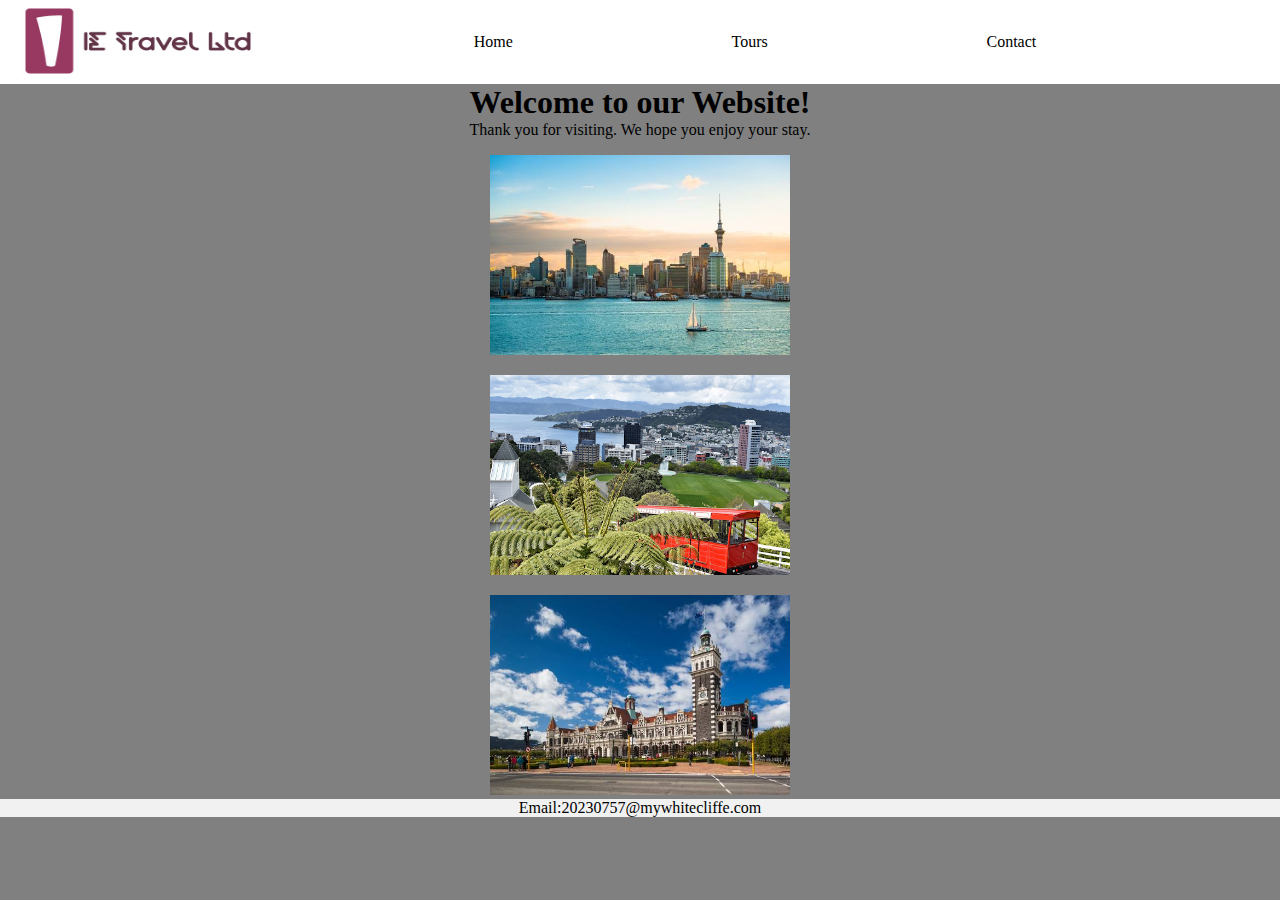
<file: index.html>
<!DOCTYPE html>
<html lang="en">
<head>
    <title>1.0.2</title>
    <link rel="stylesheet" href="css/main.css">
    <script>
        function displayDateTime() {
            var currentDate = new Date();
            var dateElement = document.getElementById("date");
            var timeElement = document.getElementById("time");
                
            dateElement.innerHTML = currentDate.toLocaleDateString();
            timeElement.innerHTML = currentDate.toLocaleTimeString();
        }
    
            
        setInterval(displayDateTime, 1000);
    </script>
    </head>
    <body>

        <div class="header">
            <ul class="menu">
                <li class="logo">
                    <img src="images/logo.jpg">
                </li>
                
                <li><a href="./index.html" >Home</a></li>
                <li><a href="./tours.html" >Tours</a></li>
                <li><a href="./contact.html">Contact</a></li>
                <li class="date-time">
                    <span id="date" class="date"></span>
                    <span id="time" class="time"></span>
                </li>
            </ul>
        </div>
        <div class="welcome-message">
            <h1>Welcome to our Website!</h1>
            <p>Thank you for visiting. We hope you enjoy your stay.</p>
        </div>
        <div class="images">
        
            <a href="./tours.html"><img src="images/auckland.jpg"></a>

            <a href="./tours.html"><img src="images/wellington.jpg"></a>

            <a href="tours.html"><img src="images/dunedin.jpg"></a>
        </div>

        <footer class="footer">
            <p>Email:20230757@mywhitecliffe.com</p>
        </footer>
    </body>


</html>
</file>
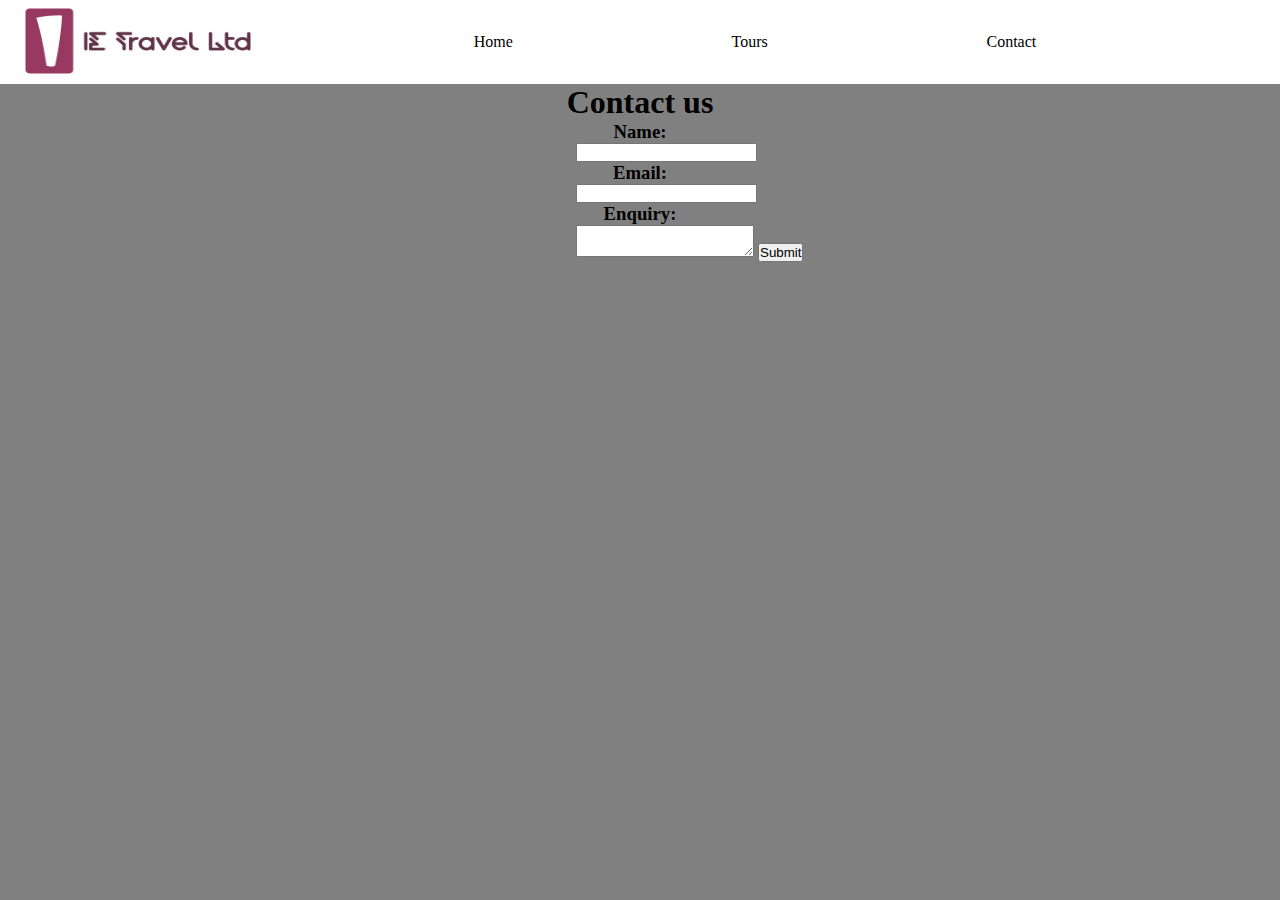
<file: contact.html>
<!DOCTYPE html>
<html lang="en">
<head>
    <title>1.0.2</title>
    <link rel="stylesheet" href="css/main.css">
    <script>
        function displayDateTime() {
            var currentDate = new Date();
            var dateElement = document.getElementById("date");
            var timeElement = document.getElementById("time");
                
            dateElement.innerHTML = currentDate.toLocaleDateString();
            timeElement.innerHTML = currentDate.toLocaleTimeString();
        }
    
            
        setInterval(displayDateTime, 1000);
    </script>
</head>
    <body>

        <div class="header">
            <ul class="menu">
                <li class="logo">
                    <img src="images/logo.jpg">
                </li>
                
                <li><a href="./index.html" >Home</a></li>
                <li><a href="./tours.html" >Tours</a></li>
                <li><a href="./contact.html">Contact</a></li>
                <li class="date-time">
                    <span id="date" class="date"></span>
                    <span id="time" class="time"></span>
                </li>
            </ul>
        </div>    
        <form class="contact">
            <h1>Contact us</h1>
            <h3>Name:</h3>
            <input type="text">
            <h3>Email:</h3>
            <input type="email">
            <h3>Enquiry:</h3>
            <textarea></textarea>
            <button>Submit</button>
        </form>
        
<!--         
        <footer class="footer">
            <p>Email:20230757@mywhitecliffe.com</p>
        </footer> -->
    </body>
</html>
</file>
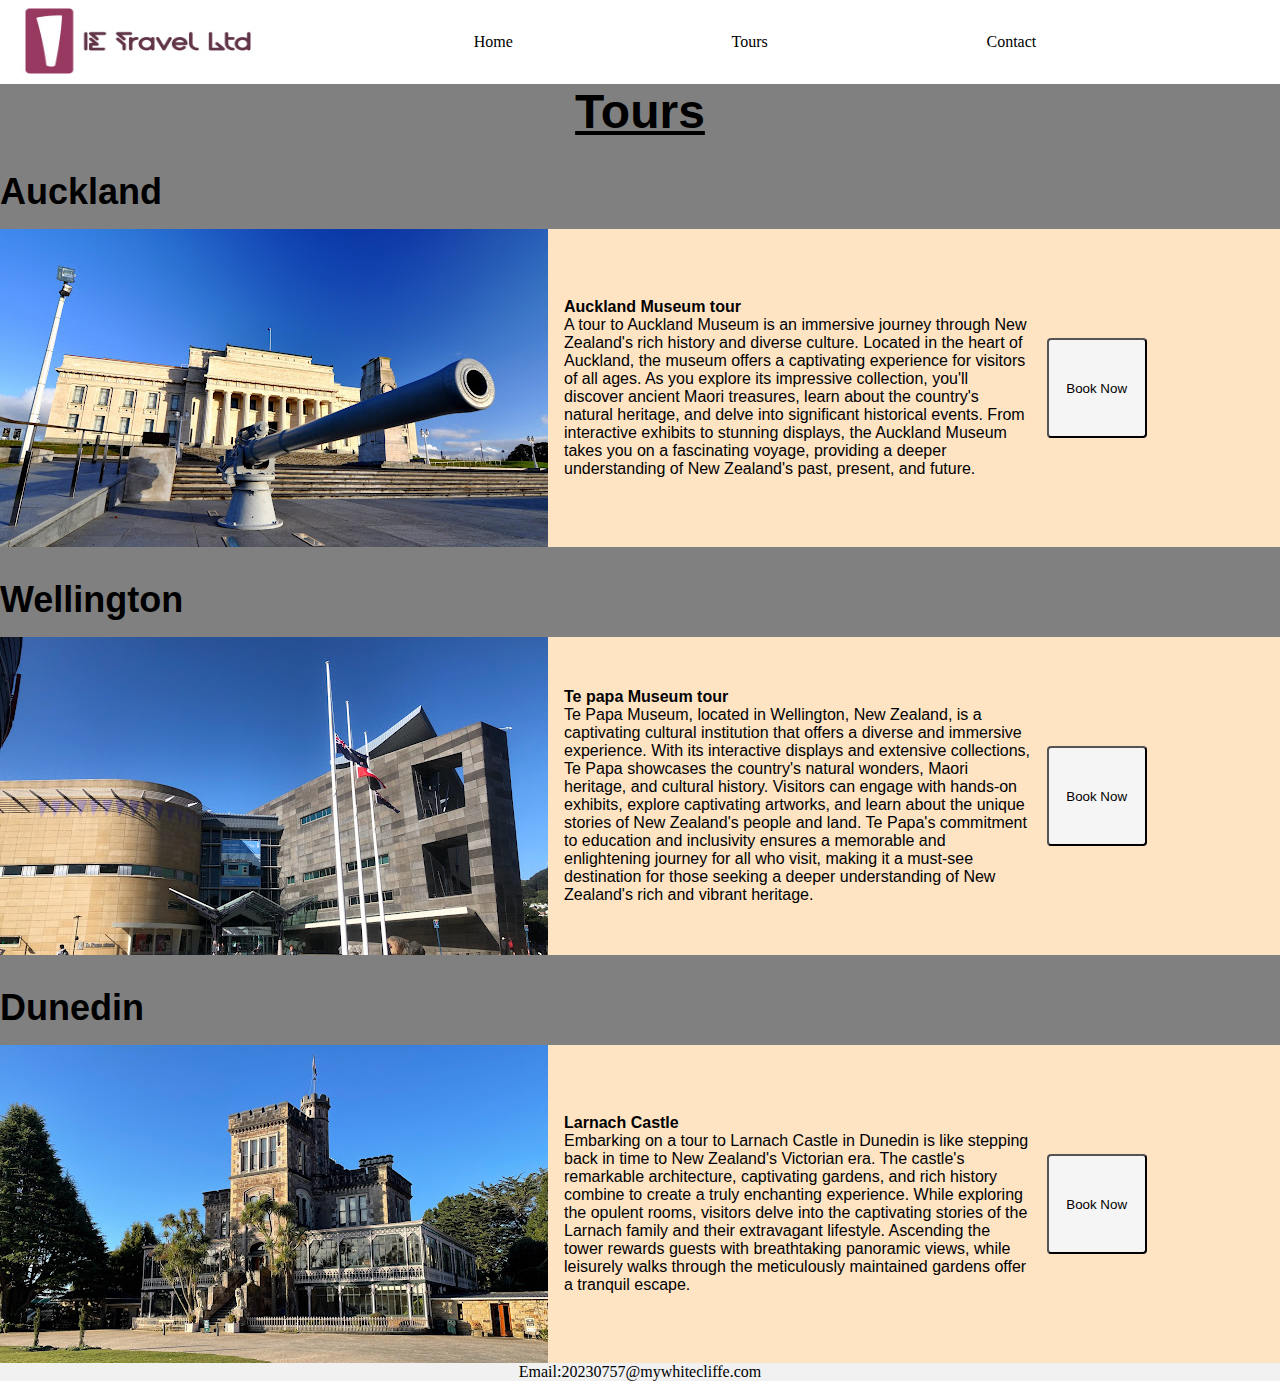
<file: tours.html>
<!DOCTYPE html>
<html lang="en">
<head>
    <title>1.0.2</title>
    <link rel="stylesheet" href="css/main.css">
    <script>
        function displayDateTime() {
            var currentDate = new Date();
            var dateElement = document.getElementById("date");
            var timeElement = document.getElementById("time");
                
            dateElement.innerHTML = currentDate.toLocaleDateString();
            timeElement.innerHTML = currentDate.toLocaleTimeString();
        }
    
            
        setInterval(displayDateTime, 1000);
    </script>
    
</head>
    <body>

        <div class="header">
            <ul class="menu">
                <li class="logo">
                    <img src="images/logo.jpg">
                </li>
                
                <li><a href="./index.html" >Home</a></li>
                <li><a href="./tours.html" >Tours</a></li>
                <li><a href="./contact.html">Contact</a></li>
                <li class="date-time">
                    <span id="date" class="date"></span>
                    <span id="time" class="time"></span>
                </li>
            </ul>
        </div> 
        <div class="tours">
            <h1><b>Tours</b></h1>
            <h2>Auckland</h2>
            <div class="tour-desc">
                <img src="./images/auckland(1).jpg" alt="">
                <div>
                    <H3>Auckland Museum tour</H3>
                    <p>A tour to Auckland Museum is an immersive journey through New Zealand's rich history and diverse culture. Located in the heart of Auckland, the museum offers a captivating experience for visitors of all ages. As you explore its impressive collection, you'll discover ancient Maori treasures, learn about the country's natural heritage, and delve into significant historical events. From interactive exhibits to stunning displays, the Auckland Museum takes you on a fascinating voyage, providing a deeper understanding of New Zealand's past, present, and future.</p>
                </div>
                <button>Book Now</button>
            </div>
            <h2>Wellington</h2>
            <div class="tour-desc">
                <img src="./images/wellington(1).jpg ">
                <div>
                    <H3>Te papa Museum tour</H3>
                    <p>Te Papa Museum, located in Wellington, New Zealand, is a captivating cultural institution that offers a diverse and immersive experience. With its interactive displays and extensive collections, Te Papa showcases the country's natural wonders, Maori heritage, and cultural history. Visitors can engage with hands-on exhibits, explore captivating artworks, and learn about the unique stories of New Zealand's people and land. Te Papa's commitment to education and inclusivity ensures a memorable and enlightening journey for all who visit, making it a must-see destination for those seeking a deeper understanding of New Zealand's rich and vibrant heritage.</p>
                </div>
                <button>Book Now</button>
            </div>
            <h2>Dunedin</h2>
            <div class="tour-desc">
                <img src="./images/dunedin(2).jpg">
                <div>
                    <h3>Larnach Castle</h3>
                    <p>Embarking on a tour to Larnach Castle in Dunedin is like stepping back in time to New Zealand's Victorian era. The castle's remarkable architecture, captivating gardens, and rich history combine to create a truly enchanting experience. While exploring the opulent rooms, visitors delve into the captivating stories of the Larnach family and their extravagant lifestyle. Ascending the tower rewards guests with breathtaking panoramic views, while leisurely walks through the meticulously maintained gardens offer a tranquil escape.</p>
                </div>
                <button>Book Now</button>


            </div>
        </div>
        <!-- <div class="content">
            <!-- <
            <div class="slides">
                <div class="slide-content-1">
                    <img src="./images/auckland.jpg">
                </div>
                <div class="slide-content 2">
                    <img src="./images/auckland(1).jpg">
                </div>
                <div class="slide-content 3">
                    <img src="./images/auckland(2).jpg">
                </div>
                
            </div> 
            
        </div> 
        <div class="content">
            <!-- 
            <div class="slides">
                <div class="slide-content-1">
                    <img src="./images/wellington.jpg">
                </div>
                <div class="slide-content 2">
                    <img src="./images/wellington(1).jpg">
                </div>
                <div class="slide-content 3">
                    <img src="./images/wellington(2).jpg">
                </div>
                
            </div> 
            
        </div> 
        <div class="content">
            <!-- 
            <div class="slides">
                <div class="slide-content-1">
                    <img src="./images/dunedin.jpg">
                </div>
                <div class="slide-content 2">
                    <img src="./images/dunedin(1).jpg">
                </div>
                <div class="slide-content 3">
                    <img src="./images/dunedin(2).jpg">
                </div>
                
            </div> 
            
        </div>  -->

        <footer class="footer">
            <p>Email:20230757@mywhitecliffe.com</p>
        </footer>
    </body>
</html>
</file>
<file: css/main.css>
*{
    margin: 0;
    padding: 0;
}

.header{
    background-color: #f1f1f1;
    width: 100%;  
}

body{
    /* margin: auto;
    max-width:1200px; */
    background-color: gray;   
}

.menu {
    list-style-type: none;
    margin: 0;
    padding: 0;
    display: flex;
    align-items:center;
    background-color: white;
    justify-content: space-between;
    
}

.menu li {
    margin-left: 20px;
}

.menu li a {
    text-decoration: none;
    color: #000;
    /* background-color: #ddd; */
    padding: 5px
    
}

.logo {
    /* padding: 10px; */
    text-align: top,left;
    
}

.logo img {
    width: 15rem;
    height: 5rem;

}


.date-time{
    /* display: flex; */
    align-items: center;
    margin-left: 20px;
}

.date, .time {
    margin-left: 10px;
    margin-top: 5px;
    margin-right: 20px;
}

#date{
    
    display: flex;
    flex-direction: column;
    align-items:top, right;
    font-family:"Verdana", sans-serif;
    font-size: 10px;
    margin-top: 10px    ;
    

}
#time{
    display: flex;
    flex-direction:column-reverse;
    align-items:center;
    font-family: 'Courier New', monospace;
    font-size: 20px;
    font-style: bold;
    color: rgb(0, 0, 0);
    margin-top: 10px;
} 

.welcome-message {
    display: flex;
    flex-direction: column;
    align-items: center;
}

.images {
    width: 100%;
    display: flex;
    flex-direction: column;
    align-items: center;
    background-color: grey;
}

.images img {
    width: 300px;
    height: 200px;
    margin-top: 1rem;
}

.footer{
    background-color: #f1f1f1;
    width:100%;
    max-height: 100%px;
    text-align: center;
    justify-items: bottom;
}

/* for tours.html */


.tours {
    font-family: Verdana, Geneva, Tahoma, sans-serif;
    font-size: 24px;
    
}

.tours h1{
    text-decoration: underline;
    /* background-color: aqua; */
    text-align: center;
}

.tours h2{
    text-align: left;
    margin-top: 2rem;
    margin-bottom: 1rem;
}
.tour-desc {
    display: grid;
    grid-template-columns: 1fr 1fr 0.5fr;
    gap: 1rem;
    align-items: center;
    margin: auto;
    background-color: bisque;
    
    
}



.tour-desc img {
    height: 100%;
}
.tour-desc h3,
.tour-desc p{
    text-align: top, center;
    margin-top: auto;
    right: auto;
    text-align:left;
    font-size: 1rem;
}

.tour-desc button{
    width: 100px;
    height: 100px;
    border-radius: 4px;
    margin-right:40px;
    background-color: whitesmoke;
}


.content {
    margin: 10% auto;
    /* padding:0; */
    background-color: white;
    border-radius: 10px;
    height: 318px;
    width: 548px;
    overflow: hidden;
    border: 1px saddlebrown solid;
    /* box-shadow: 20px hsl(0, 0%,3%);
    z-index: -1; */
}



.slide-content {
    align-items:center;
    width: 548px;
    height: 318px;
}

.slide-content-1,
.slide-content-2,
.slide-content-3 {
    display: flex;
    justify-content: center;
    align-items: center;
}
        
.slide-content-1 img,
.slide-content-2 img,
.slide-content-3 img {
    max-width: 100%;
    max-height: 100%;
}


.slides{
    width: 1644px;
    -webkit-animation-fill-mode: forwards;
    -webkit-animation-name: slide;
    -webkit-animation-duration: 10s;
    -webkit-animation-iteration-count: infinite;
    
    -webkit-animation-play-state: running;
    display: flex;
    /* justify-content: center; */
    align-items:center;
}

.slide-content-1{
    z-index: 1;
}

@keyframes slide {
    0% {
        margin-left: 0px;
    }

    33%{
        margin-left: calc(-548px*1);
    }

    66%{
        margin-left: calc(-548px*2);
    }
}

/*20% {
        margin-left: 0px;
    }

    40%{
        margin-left: calc(-548px*1);
    }

    60%{
        margin-left: calc(-548px*2);
    }

    80%{
        margin-left: calc(-548px*3);
    }*/

/* for contact.html */

.contact  h1{
    display: flex;
    justify-content: center; /* Horizontal center */
    align-items: center; /* Vertical center */
    
  }

.contact h3{
    display: flex;
    justify-content: center; /* Horizontal center */
    align-items: center; /* Vertical center */
    
}
.contact input{
    align-items: center;
    margin-left: 45%;
    
}
.contact textarea{
    align-items: center;
    margin-left:45%
}
</file>
